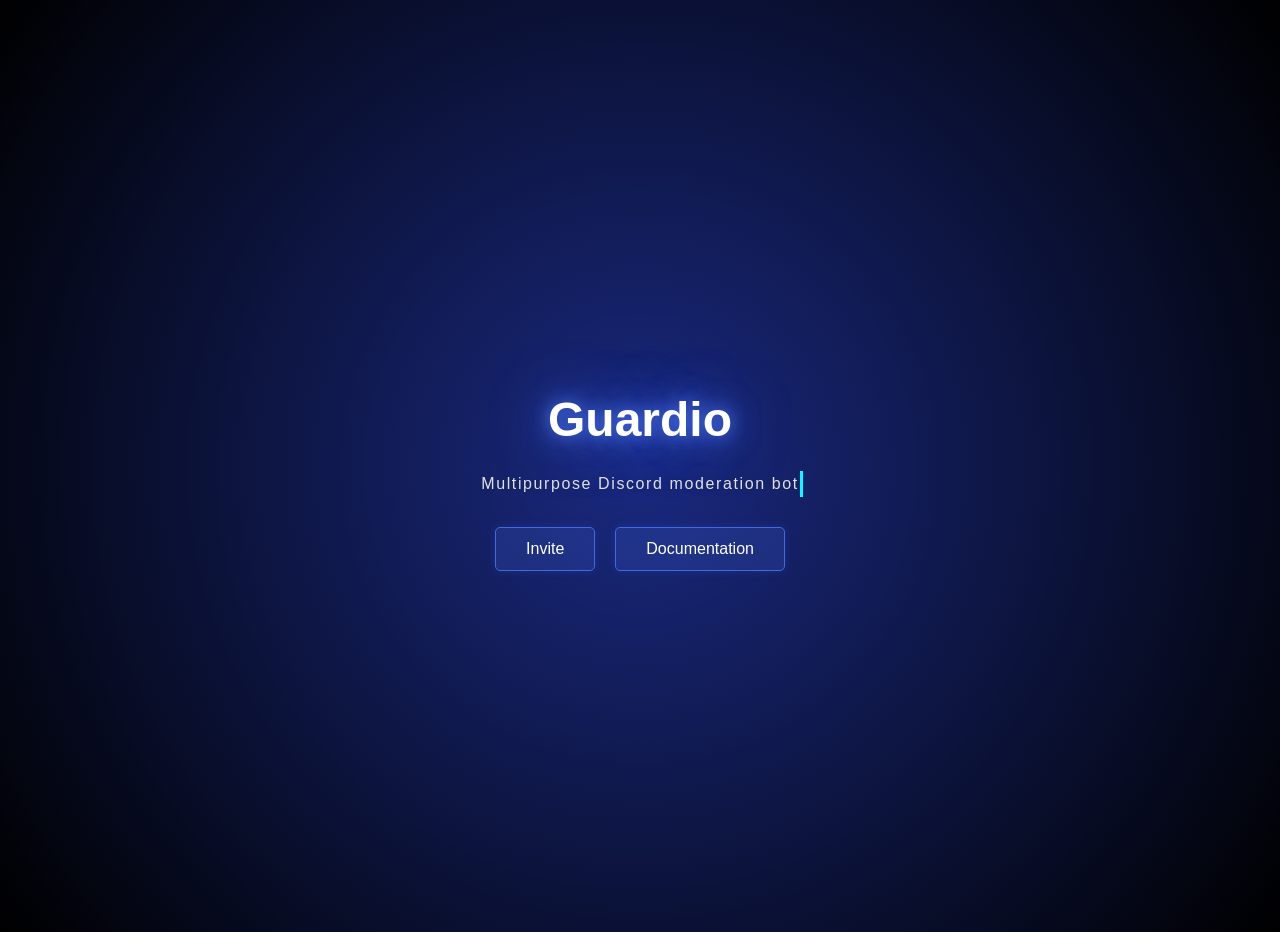
<file: index.html>
<!DOCTYPE html>
<html lang="en">
<head>
    <meta charset="UTF-8">
    <meta name="viewport" content="width=device-width, initial-scale=1.0">
    <title>Guardio</title>
    <link rel="stylesheet" href="style.css">
</head>
<body>

    <h1 class="landing-title">Guardio</h1>
    
    <!-- Typewriter wrapper ensures exact width is calculated -->
    <div class="typewriter-wrapper">
        <p class="typewriter-hidden" aria-hidden="true">Multipurpose Discord moderation bot</p>
        <p class="typewriter">Multipurpose Discord moderation bot</p>
    </div>

    <div class="nav-container">
        <a href="https://discord.com/oauth2/authorize?client_id=1456202943542857964&permissions=8&integration_type=0&scope=bot">
            <button>Invite</button>
        </a>

        <a href="doc.html">
            <button>Documentation</button>
        </a>
    </div>

</body>
</html>
</file>
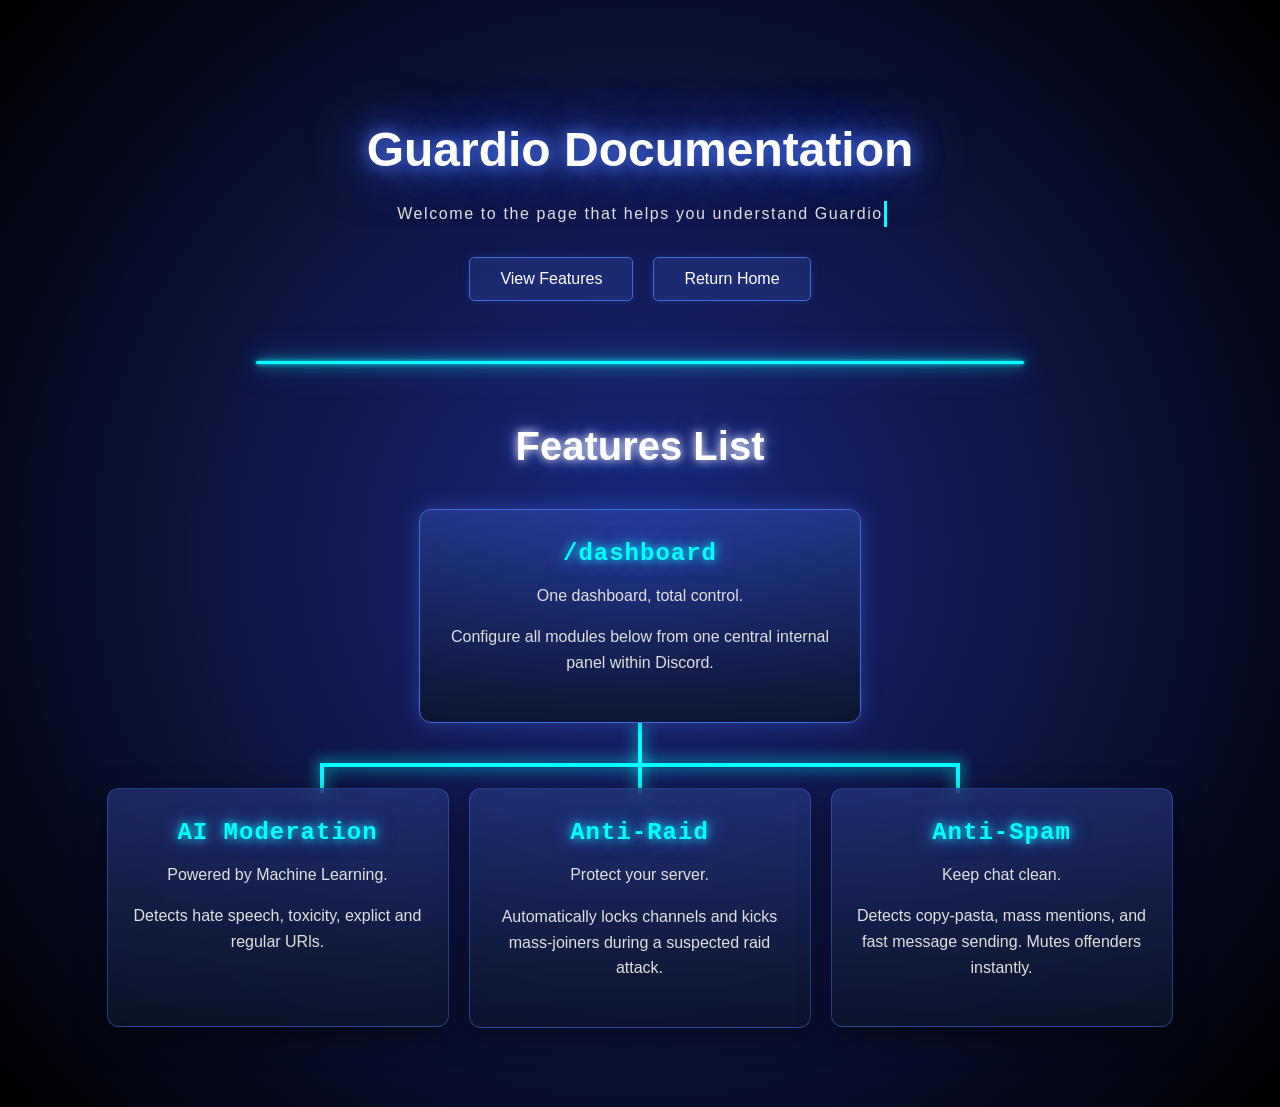
<file: doc.html>
<!DOCTYPE html>
<html lang="en">
<head>
    <meta charset="UTF-8">
    <meta name="viewport" content="width=device-width, initial-scale=1.0">
    <title>Guardio Documentation</title>
    <link rel="stylesheet" href="style.css">
</head>
<body>

    <h1>Guardio Documentation</h1>
    
    <!-- Typewriter wrapper ensures exact width is calculated -->
    <div class="typewriter-wrapper">
        <p class="typewriter-hidden" aria-hidden="true">Welcome to the page that helps you understand Guardio</p>
        <p class="typewriter">Welcome to the page that helps you understand Guardio</p>
    </div>

    <div class="nav-container">
        <a href="#features-list">
            <button>View Features</button>
        </a>

        <a href="index.html">
            <button>Return Home</button>
        </a>
    </div>

    <hr class="neon-line">
	
    <div id="features-list">
        <h2>Features List</h2>
        
        <div class="tree-section">
            
            <div class="feature-card parent-card">
                <h3 class="command">/dashboard</h3>
                <p>One dashboard, total control.</p>
                <p>Configure all modules below from one central internal panel within Discord.</p>
            </div>

            <div class="connector-vertical"></div>
            <div class="branch-lines">
                <div class="line-drop left"></div>
                <div class="line-drop center"></div>
                <div class="line-drop right"></div>
            </div>

            <div class="children-row">
                
                <div class="feature-card">
                    <h3 class="command">AI Moderation</h3>
                    <p>Powered by Machine Learning.</p>
                    <p>Detects hate speech, toxicity, explict and regular URls.</p>
                </div>

                <div class="feature-card">
                    <h3 class="command">Anti-Raid</h3>
                    <p>Protect your server.</p>
                    <p>Automatically locks channels and kicks mass-joiners during a suspected raid attack.</p>
                </div>

                <div class="feature-card">
                    <h3 class="command">Anti-Spam</h3>
                    <p>Keep chat clean.</p>
                    <p>Detects copy-pasta, mass mentions, and fast message sending. Mutes offenders instantly.</p>
                </div>

            </div>
        </div>

    </div>

</body>
</html>
</file>
<file: style.css>
html {
    scroll-behavior: smooth;
}

body {
    margin: 0;
    min-height: 100vh;
    background: radial-gradient(circle at center, #1a2980 0%, #000000 100%); /* Deep Blue to Black */
    color: white;
    text-align: center;
    font-family: Arial, sans-serif;
    overflow-x: hidden; /*Prevents scrollbar if glow is too wide*/
}

/*Typing Effect*/

h1 {
    padding-top: 10vh;
    font-size: 3rem;
    text-shadow: 0 0 15px #4169E1, 0 0 30px #4169E1, 0 0 60px #4169E1;
    margin-bottom: 0.5em;
}

.landing-title {
    padding-top: 40vh;
}

h2 {
    font-size: 2.5rem;
    margin-top: 40px;
    margin-bottom: 40px;
    text-shadow: 0 0 10px #fff, 0 0 20px #4169E1;
    font-weight: bold;
}

h3 {
    margin-bottom: 10px;
    font-size: 1.5rem;
    letter-spacing: 1px;
}

p {
    font-size: 16px;
    color: #e0e0e0;
    line-height: 1.6;
    margin-bottom: 1em;
}



.nav-container {
    margin: 30px 0;
    display: flex;
    justify-content: center;
    gap: 20px;
}

button {
    background: rgba(65, 105, 225, 0.2); /*Slight background fill*/
    border: 1px solid #4169E1;
    color: white;
    padding: 12px 30px;
    font-size: 1rem;
    border-radius: 5px;
    cursor: pointer;
    transition: all 0.3s ease;
    box-shadow: 0 0 10px rgba(65, 105, 225, 0.2);
}

button:hover {
    background-color: #4169E1;
    box-shadow: 0 0 15px #4169E1, 0 0 30px #4169E1;
    transform: translateY(-2px);
    border-color: #fff;
}


.neon-line {
    width: 60%;
    margin: 60px auto;
    border: 0;
    height: 3px;
    background-color: #00ffff;
    border-radius: 5px;
    box-shadow: 
        0 0 5px  #00ffff,
        0 0 15px #00ffff,
        0 0 30px #4169E1;
}


.features-container {
    display: flex;
    flex-wrap: wrap;
    justify-content: center;
    gap: 20px;
    max-width: 1000px;
    margin: 0 auto 50px auto;
    padding: 0 20px;
}

.feature-card {
    /*Blue Gradient Background*/
    background: linear-gradient(180deg, rgba(40, 60, 134, 0.6) 0%, rgba(10, 20, 40, 0.8) 100%);
    border: 1px solid rgba(65, 105, 225, 0.5);
    border-radius: 12px;
    padding: 30px 20px;
    width: 300px;
    transition: transform 0.3s ease, border-color 0.3s ease;
    backdrop-filter: blur(10px);
    box-shadow: 0 10px 30px rgba(0, 0, 0, 0.5);
    position: relative;
    z-index: 2; /*Ensures cards sit ON TOP of lines*/
}

.feature-card:hover {
    transform: translateY(-5px);
    border-color: #00ffff;
    box-shadow: 0 15px 40px rgba(65, 105, 225, 0.3);
}

.command {
    font-family: 'Courier New', monospace;
    font-weight: bold;
    color: #00ffff;
    text-shadow: 0 0 10px #00ffff, 0 0 20px #4169E1;
    margin-top: 0;
}


.typewriter-wrapper {
    display: inline-block;
    position: relative;
    margin: 0 auto;
}

.typewriter-hidden {
    visibility: hidden;
    white-space: nowrap;
    letter-spacing: 0.10em;
    margin: 0;
    padding-right: 3px;
}

.typewriter {
    position: absolute;
    top: 0;
    left: 0;
    overflow: hidden;
    border-right: 3px solid #00ffff;
    white-space: nowrap;
    margin: 0;
    letter-spacing: 0.10em;
    animation: 
        typing 2.5s steps(40, end) forwards,
        blink-caret 0.75s step-end infinite;
}

@keyframes typing {
    from { width: 0 }
    to { width: 100% }
}

@keyframes blink-caret {
    from, to { border-color: transparent }
    50% { border-color: #00ffff; }
}


.tree-section {
    display: flex;
    flex-direction: column;
    align-items: center;
    margin-bottom: 80px;
    position: relative;
}

.parent-card {
    width: 400px; /*Slightly wider as per image*/
    border-color: #4169E1;
    box-shadow: 0 0 20px rgba(65, 105, 225, 0.4);
    background: linear-gradient(180deg, rgba(65, 105, 225, 0.3) 0%, rgba(10, 20, 40, 0.8) 100%);
}

.connector-vertical {
    width: 4px; /*Thicker line*/
    height: 40px; /*Fixed height creates space so lines don't overlap box*/
    background-color: #00ffff;
    box-shadow: 0 0 15px #00ffff;
    margin: 0 auto;
    z-index: 1;
}

.branch-lines {
    position: relative;
    width: 940px; 
    height: 30px; /* Height for the drop lines */
    margin-bottom: -5px; /* Slight overlap to connect to children */
}

/*The Horizontal Line itself*/
.branch-lines::before {
    content: '';
    position: absolute;
    top: 0;
    /* Start at center of first card and end at center of last card */
    left: 150px; 
    right: 150px;
    height: 4px;
    background-color: #00ffff;
    box-shadow: 0 0 15px #00ffff;
}

/* The Vertical Drop Lines */
.branch-lines .line-drop {
    position: absolute;
    top: 0;
    width: 4px;
    height: 30px;
    background-color: #00ffff;
    box-shadow: 0 0 15px #00ffff;
}

/* Positioning drops exactly at card centers */
.line-drop.left { left: 150px; } /* Center of 300px card */
.line-drop.center { left: 50%; transform: translateX(-50%); height: 35px; top: -5px; } /* Connects to main vertical */
.line-drop.right { right: 150px; }

/* 3. The Row of Children */
.children-row {
    display: flex;
    justify-content: center;
    gap: 20px; /* Must match calculation above */
    flex-wrap: wrap;
    position: relative;
    z-index: 2; /* Brings cards above lines */
}


@media (max-width: 980px) { /* Mobile Responsiveness */
    .branch-lines, .connector-vertical { display: none; }
    .children-row { flex-direction: column; align-items: center; margin-top: 30px; }
    .parent-card { width: 300px; }
    .branch-lines { width: 100%; }
}
</file>
